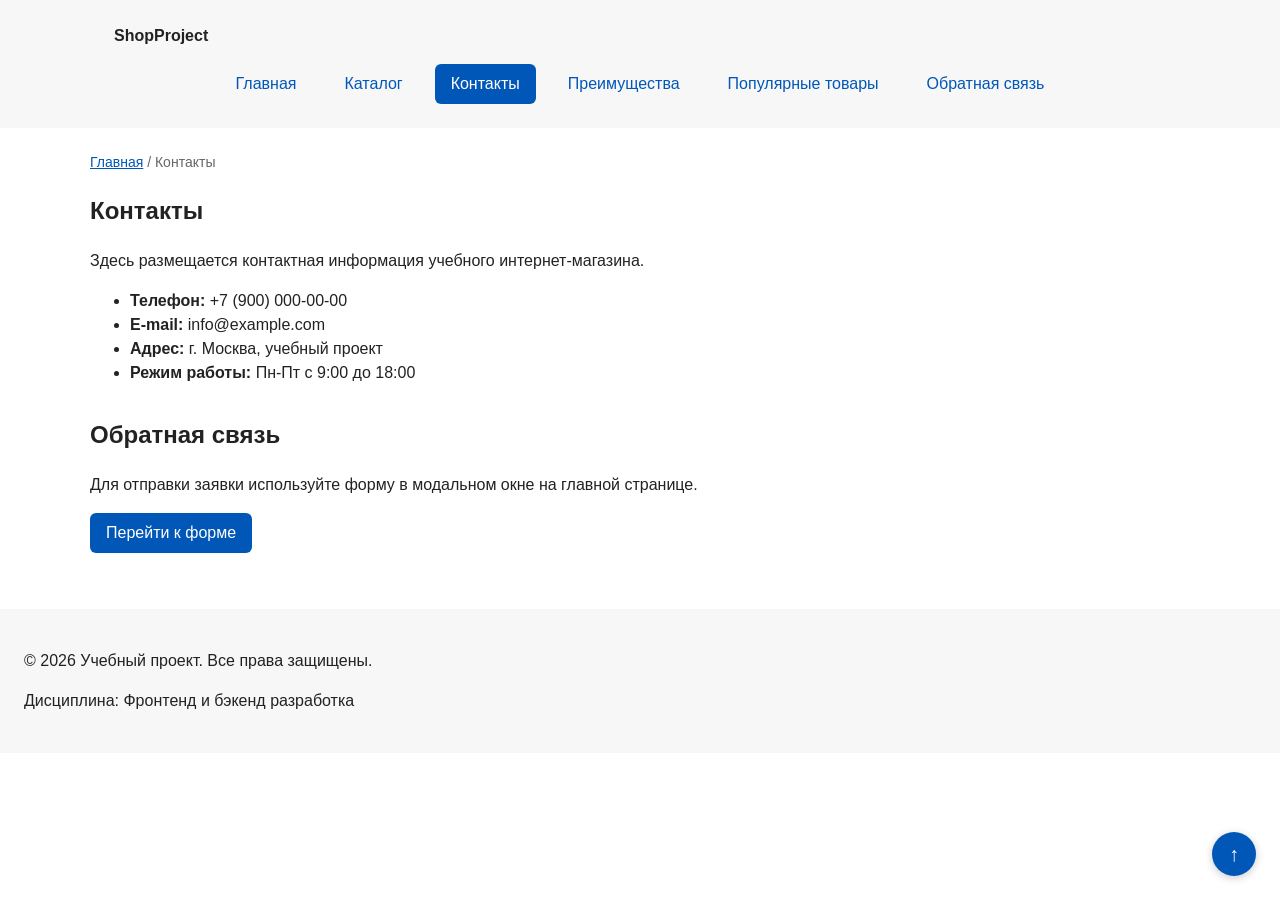
<file: contacts.html>
<!DOCTYPE html>
<html lang="ru">
<head>
  <meta charset="UTF-8">
  <meta name="viewport" content="width=device-width, initial-scale=1.0">
  <meta name="description" content="Контактная информация учебного интернет-магазина.">
  <title>Контакты – Учебный интернет-магазин</title>
  <link rel="stylesheet" href="css/style.css">
</head>
<body>
  <header class="site-header">
      <div class="site-header__inner">
          <a class="site-header__logo" href="index.html">ShopProject</a>
          <nav class="site-nav" aria-label="Основная навигация">
              <ul class="site-nav__list">
                  <li class="site-nav__item"><a class="site-nav__link" href="index.html">Главная</a></li>
                  <li class="site-nav__item"><a class="site-nav__link" href="catalog.html">Каталог</a></li>
                  <li class="site-nav__item"><a class="site-nav__link site-nav__link--active" href="contacts.html">Контакты</a></li>
                  <li class="site-nav__item"><a class="site-nav__link" href="index.html#advantages">Преимущества</a></li>
                  <li class="site-nav__item"><a class="site-nav__link" href="index.html#popular">Популярные товары</a></li>
                  <li class="site-nav__item"><a class="site-nav__link" href="index.html#contacts">Обратная связь</a></li>
              </ul>
          </nav>
      </div>
  </header>

  <main class="site-main">
    <nav class="breadcrumbs" aria-label="Хлебные крошки">
        <a class="breadcrumbs__link" href="index.html">Главная</a>
        <span class="breadcrumbs__current">Контакты</span>
    </nav>

    <section class="section">
      <h1>Контакты</h1>
      <p>Здесь размещается контактная информация учебного интернет-магазина.</p>
      <ul>
        <li><strong>Телефон:</strong> +7 (900) 000-00-00</li>
        <li><strong>E-mail:</strong> info@example.com</li>
        <li><strong>Адрес:</strong> г. Москва, учебный проект</li>
        <li><strong>Режим работы:</strong> Пн-Пт с 9:00 до 18:00</li>
      </ul>
    </section>

    <section class="section" id="feedback">
      <h2>Обратная связь</h2>
      <p>Для отправки заявки используйте форму в модальном окне на главной странице.</p>
      <a class="button button--primary" href="index.html#contacts">Перейти к форме</a>
    </section>
  </main>

  <footer class="site-footer">
    <p>&copy; 2026 Учебный проект. Все права защищены.</p>
    <p>Дисциплина: Фронтенд и бэкенд разработка</p>
  </footer>

  <a href="#" class="scroll-top" aria-label="Наверх">↑</a>
</body>
</html>
</file>
<file: css/style.css>
:root {
    --color-bg: #ffffff;
    --color-text: #222222;
    --color-muted: #666666;
    --color-primary: #0057b8;
    --color-primary-dark: #003f86;
    --color-border: #dddddd;
    --color-surface: #f7f7f7;
    --color-surface-accent: #eef5ff;
    --color-danger: #b00020;
    --color-success: #168a2f;
    --color-success-bg: #eefaf0;
    --color-white: #ffffff;

    --space-xs: 4px;
    --space-sm: 8px;
    --space-md: 16px;
    --space-lg: 24px;
    --space-xl: 32px;

    --radius-sm: 6px;
    --radius-md: 8px;
    --radius-lg: 12px;

    --container-width: 1100px;
}

* {
    box-sizing: border-box;
}

html {
    scroll-behavior: smooth;
}

body {
    margin: 0;
    font-family: Arial, sans-serif;
    line-height: 1.5;
    color: var(--color-text);
    background-color: var(--color-bg);
}

/* ===================================
   Шапка сайта
   =================================== */
.site-header {
    position: sticky;
    top: 0;
    z-index: 100;
    background-color: var(--color-surface);
}

.site-header__inner {
    max-width: var(--container-width);
    margin: 0 auto;
    padding: var(--space-lg);
}

.site-header__logo {
    font-weight: 700;
    color: var(--color-text);
    text-decoration: none;
}

/* ===================================
   Основная навигация
   =================================== */
.site-nav__list {
    display: flex;
    flex-wrap: wrap;
    justify-content: center;
    align-items: center;
    gap: var(--space-md);
    padding: 0;
    margin: var(--space-md) 0 0;
    list-style: none;
}

.site-nav__link {
    display: inline-block;
    padding: var(--space-sm) var(--space-md);
    color: var(--color-primary);
    text-decoration: none;
    border-radius: var(--radius-sm);
}

.site-nav__link:hover {
    color: var(--color-white);
    background-color: var(--color-primary);
}

.site-nav__link:focus-visible {
    outline: 2px solid var(--color-primary);
    outline-offset: 3px;
}

.site-nav__link--active {
    color: var(--color-white);
    background-color: var(--color-primary);
}

/* ===================================
   Основной контент и подвал
   =================================== */
.site-main {
    padding: var(--space-lg);
}

.site-footer {
    padding: var(--space-lg);
    background-color: var(--color-surface);
}

/* ===================================
   Hero / основные секции
   =================================== */
.hero {
    max-width: var(--container-width);
    margin: 0 auto var(--space-xl);
    padding: var(--space-xl) var(--space-md);
    background-color: var(--color-surface-accent);
    border-radius: var(--radius-lg);
}

.section {
    max-width: var(--container-width);
    margin: 0 auto var(--space-xl);
}

/* ===================================
   Сетка карточек (CSS Grid)
   =================================== */
.products-grid {
    display: grid;
    grid-template-columns: repeat(auto-fit, minmax(260px, 1fr));
    gap: var(--space-lg);
}

/* ===================================
   Карточка товара (Flexbox)
   =================================== */
.product-card {
    position: relative;
    display: flex;
    flex-direction: column;
    gap: var(--space-sm);
    padding: var(--space-md);
    border: 1px solid var(--color-border);
    border-radius: var(--radius-md);
    background-color: var(--color-bg);
    transition: transform 0.15s ease, border-color 0.15s ease;
}

.product-card:hover {
    transform: translateY(-2px);
    border-color: var(--color-primary);
}

.product-card--featured {
    border-color: var(--color-primary);
}

.product-card--discount {
    border-color: var(--color-danger);
}

.product-card--new {
    border-color: var(--color-success);
}

.product-card__title {
    margin: 0;
    color: var(--color-text);
}

.product-card__description {
    margin: 0;
    color: var(--color-muted);
}

.product-card__price {
    margin: 0;
    font-weight: 700;
}

.product-card--discount .product-card__price {
    color: var(--color-danger);
}

.product-card__button {
    margin-top: auto;
    align-self: flex-start;
}

.product-card--promo {
    border-color: #f57c00;
}

/* ===================================
   Бейджи на карточках
   =================================== */
.product-card__badge {
    position: absolute;
    top: var(--space-sm);
    right: var(--space-sm);
    padding: var(--space-xs) var(--space-sm);
    font-size: 12px;
    font-weight: bold;
    color: var(--color-white);
    border-radius: var(--radius-sm);
    z-index: 1;
}

.product-card__badge--new {
    background-color: var(--color-primary);
}

.product-card__badge--discount {
    background-color: var(--color-danger);
}


.product-card__badge--promo {
    background-color: #f57c00; 
}

/* ===================================
   Кнопки
   =================================== */
.button {
    display: inline-block;
    padding: var(--space-sm) var(--space-md);
    border: none;
    border-radius: var(--radius-sm);
    font: inherit;
    text-decoration: none;
    cursor: pointer;
}

.button--primary {
    color: var(--color-white);
    background-color: var(--color-primary);
}

.button--primary:hover {
    background-color: var(--color-primary-dark);
}

.button--secondary {
    color: var(--color-primary);
    background-color: transparent;
    border: 1px solid var(--color-primary);
}

.button--secondary:hover {
    color: var(--color-white);
    background-color: var(--color-primary);
}

.button:focus-visible {
    outline: 2px solid var(--color-primary);
    outline-offset: 3px;
}

.button:disabled,
.button--disabled {
    opacity: 0.6;
    cursor: not-allowed;
}

.button:active {
    transform: translateY(1px);
}

.button--primary:disabled {
    background-color: var(--color-muted);
    cursor: not-allowed;
}

/* ===================================
   Дополнительный блок aside
   =================================== */
.aside-info {
    max-width: var(--container-width);
    margin: 0 auto var(--space-xl);
    padding: var(--space-md);
    border-left: 4px solid var(--color-primary);
    background-color: var(--color-surface);
}

/* ===================================
   Модальное окно (dialog)
   =================================== */
.order-dialog {
    width: min(100% - 32px, 560px);
    padding: var(--space-lg);
    border: none;
    border-radius: var(--radius-lg);
    z-index: 300;
}

.order-dialog::backdrop {
    background-color: rgba(0, 0, 0, 0.5);
}

.order-dialog__title {
    margin-top: 0;
}

/* ===================================
   Форма заявки
   =================================== */
.order-form__field {
    margin-bottom: var(--space-md);
}

.order-form__label {
    display: block;
    margin-bottom: var(--space-xs);
}

.order-form__input,
.order-form__select,
.order-form__textarea {
    width: 100%;
    padding: 10px 12px;
    border: 1px solid var(--color-border);
    border-radius: var(--radius-sm);
    font: inherit;
}

.order-form__input[type="checkbox"] {
    width: auto;
}

.order-form__field small {
    display: block;
    margin-top: var(--space-xs);
    color: var(--color-muted);
}

.order-form__input:hover,
.order-form__select:hover,
.order-form__textarea:hover {
    border-color: var(--color-primary);
}

.order-form__input:focus-visible,
.order-form__select:focus-visible,
.order-form__textarea:focus-visible {
    outline: 2px solid var(--color-primary);
    outline-offset: 3px;
}

.order-form__actions {
    display: flex;
    gap: var(--space-md);
    margin-top: var(--space-lg);
}

[aria-invalid="true"] {
    border-color: var(--color-danger);
}

/* ===================================
   Сообщение об успешной отправке
   =================================== */
.success-message {
    max-width: var(--container-width);
    margin: var(--space-lg) auto;
    padding: var(--space-md);
    border-left: 4px solid var(--color-success);
    background-color: var(--color-success-bg);
}

/* ===================================
   Хлебные крошки
   =================================== */
.breadcrumbs {
    max-width: var(--container-width);
    margin: 0 auto var(--space-md);
    font-size: 14px;
    color: var(--color-muted);
}

.breadcrumbs__link {
    color: var(--color-primary);
}

.breadcrumbs__current::before {
    content: " / ";
    color: var(--color-muted);
}

/* ===================================
   Подсветка якорной цели
   =================================== */
:target {
    outline: 2px dashed var(--color-primary);
    outline-offset: 4px;
}

/* ===================================
   Кнопка «Наверх» (fixed)
   =================================== */
.scroll-top {
    position: fixed;
    right: var(--space-lg);
    bottom: var(--space-lg);
    width: 44px;
    height: 44px;
    display: flex;
    align-items: center;
    justify-content: center;
    background-color: var(--color-primary);
    color: var(--color-white);
    text-decoration: none;
    border-radius: 50%;
    font-size: 20px;
    z-index: 200;
    box-shadow: 0 2px 8px rgba(0, 0, 0, 0.2);
}

.scroll-top:hover {
    background-color: var(--color-primary-dark);
}

.scroll-top:focus-visible {
    outline: 2px solid var(--color-primary);
    outline-offset: 3px;
}

/* ===================================
   Страница каталога (CSS Grid + Flexbox)
   =================================== */
.catalog-layout {
    max-width: var(--container-width);
    margin: 0 auto var(--space-xl);
    display: grid;
    grid-template-columns: 260px 1fr;
    grid-template-areas: "filters products";
    gap: var(--space-lg);
}

.catalog-filters {
    grid-area: filters;
    padding: var(--space-md);
    border: 1px solid var(--color-border);
    border-radius: var(--radius-md);
    background-color: var(--color-surface);

    position: sticky;       
    top: var(--space-lg);   
    align-self: start;      
}

.catalog-products {
    grid-area: products;
}

/* ===================================
   Форма фильтров
   =================================== */
.filters-form {
    display: grid;
    gap: var(--space-md);
}

.filters-form fieldset {
    margin: 0;
    padding: var(--space-md);
    border: 1px solid var(--color-border);
    border-radius: var(--radius-sm);
}

.filters-form legend {
    font-weight: 700;
}

.filters-form label {
    display: block;
    margin-bottom: var(--space-sm);
}

.filters-form input[type="number"] {
    width: 100%;
    padding: 8px 10px;
    border: 1px solid var(--color-border);
    border-radius: var(--radius-sm);
    font: inherit;
}


.faq__item {
    padding: var(--space-sm) 0;
    border-bottom: 1px solid var(--color-border);
}

.faq__question {
    cursor: pointer;
    font-weight: 700;
}

.faq__answer {
    margin: var(--space-sm) 0 0;
    color: var(--color-muted);
}
</file>
